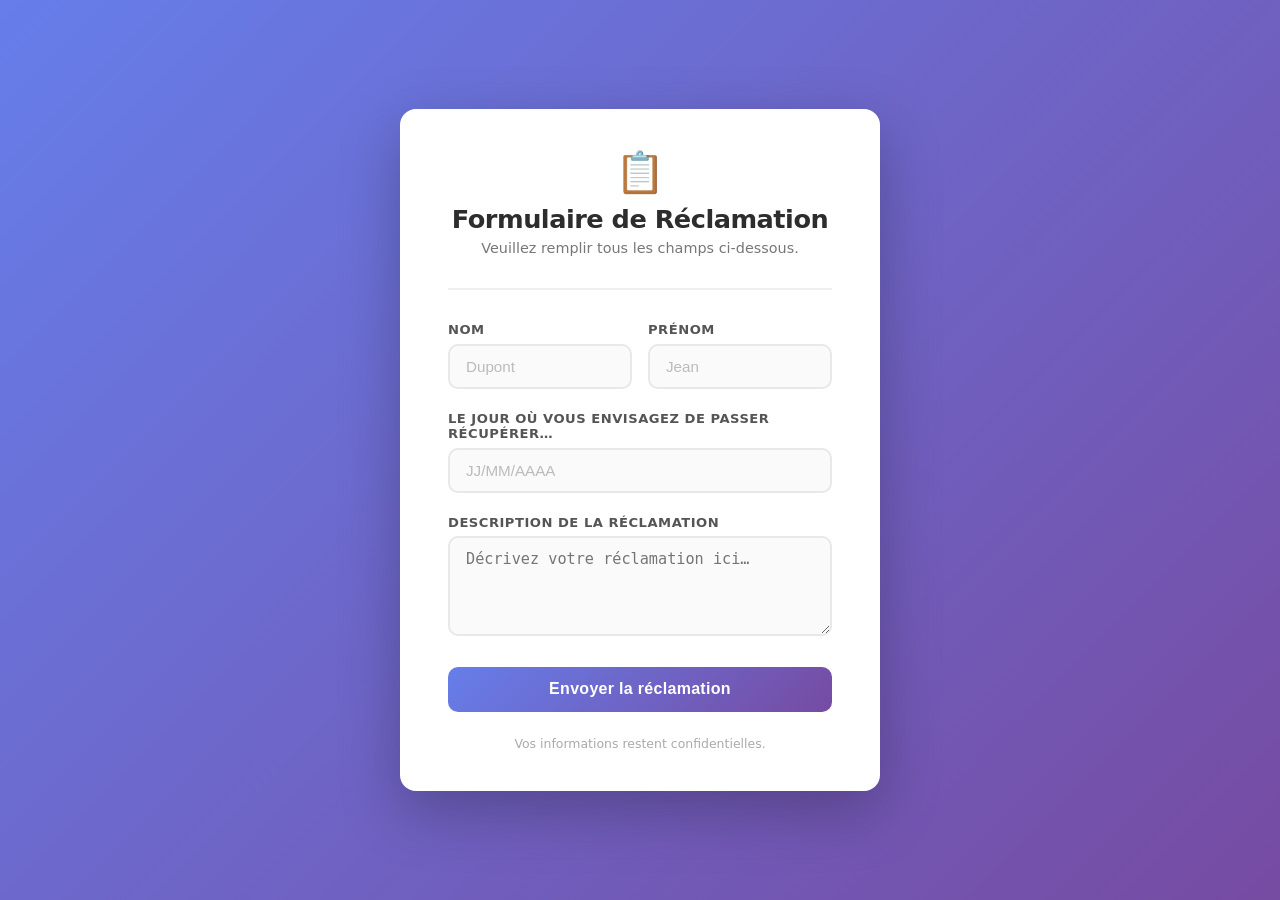
<file: reclamer.html>
<!DOCTYPE html>
<html lang="fr">
<head>
    <meta charset="UTF-8">
    <meta name="viewport" content="width=device-width, initial-scale=1.0">
    <title>Formulaire de Réclamation</title>
    <link rel="stylesheet" href="css/reclamer.css">
</head>
<body>

    <div class="card">
        <div class="card-header">
            <div class="icon">📋</div>
            <h1>Formulaire de Réclamation</h1>
            <p>Veuillez remplir tous les champs ci-dessous.</p>
        </div>
        <hr class="divider">

        <form>
            <!-- Nom & Prénom -->
            <div class="form-row">
                <div class="form-group">
                    <label for="nom">Nom</label>
                    <input type="text" id="nom" name="Nom" placeholder="Dupont">
                </div>
                <div class="form-group">
                    <label for="prenom">Prénom</label>
                    <input type="text" id="prenom" name="Prenom" placeholder="Jean">
                </div>
            </div>

            <!-- Date de récupération -->
            <div class="form-group">
                <label for="date">
                    Le jour où vous envisagez de passer récupérer…
                </label>
                <div class="date-field">
                    <input placeholder="JJ/MM/AAAA" style="min-height: 42px;" type="text" id="date" name="date" required>
                </div>
            </div>

            <!-- Message / Description -->
            <div class="form-group">
                <label for="message">Description de la réclamation</label>
                <textarea id="message" name="message" placeholder="Décrivez votre réclamation ici…"></textarea>
            </div>

            <!-- Submit -->
            <button type="submit" class="btn-submit">Envoyer la réclamation</button>
        </form>

        <p class="footer-note">Vos informations restent confidentielles.</p>
    </div>
</body>
</html>
</file>
<file: css/reclamer.css>
/* ── Reset & Base ── */
        *, *::before, *::after {
            box-sizing: border-box;
            margin: 0;
            padding: 0;
        }

        body {
            font-family: 'Segoe UI', system-ui, -apple-system, sans-serif;
            background: linear-gradient(135deg, #667eea 0%, #764ba2 100%);
            min-height: 100vh;
            display: flex;
            align-items: center;
            justify-content: center;
            padding: 2rem;
        }

        /* ── Card ── */
        .card {
            background: #ffffff;
            border-radius: 16px;
            box-shadow: 0 20px 60px rgba(0, 0, 0, 0.25);
            padding: 2.5rem 3rem;
            width: 100%;
            max-width: 480px;
        }

        /* ── Header ── */
        .card-header {
            text-align: center;
            margin-bottom: 2rem;
        }

        .card-header .icon {
            font-size: 2.5rem;
            margin-bottom: 0.5rem;
        }

        .card-header h1 {
            font-size: 1.6rem;
            font-weight: 700;
            color: #2d2d2d;
            letter-spacing: -0.5px;
        }

        .card-header p {
            margin-top: 0.4rem;
            color: #777;
            font-size: 0.9rem;
        }

        /* ── Divider ── */
        .divider {
            border: none;
            border-top: 2px solid #f0f0f0;
            margin-bottom: 2rem;
        }

        /* ── Form groups ── */
        .form-group {
            margin-bottom: 1.4rem;
            display: flex;
            flex-direction: column;
            gap: 0.4rem;
        }

        .form-group label {
            font-size: 0.82rem;
            font-weight: 600;
            color: #555;
            text-transform: uppercase;
            letter-spacing: 0.5px;
        }

        .form-group input,
        .form-group textarea {
            width: 100%;
            padding: 0.75rem 1rem;
            border: 2px solid #e8e8e8;
            border-radius: 10px;
            font-size: 0.95rem;
            color: #2d2d2d;
            background: #fafafa;
            transition: border-color 0.2s, box-shadow 0.2s, background 0.2s;
            outline: none;
        }

        .form-group input::placeholder {
            color: #bbb;
        }

        .form-group input:focus,
        .form-group textarea:focus {
            border-color: #667eea;
            box-shadow: 0 0 0 4px rgba(102, 126, 234, 0.15);
            background: #fff;
        }

        .form-group input[type="date"] {
            cursor: pointer;
            min-height: 48px;
            color: #2d2d2d;
            color-scheme: light;
        }

        .date-field {
            position: relative;
        }

        .date-field input[type="date"] {
            padding-right: 3.25rem;
        }

        .date-field input[type="date"]::-webkit-calendar-picker-indicator {
            position: absolute;
            right: 1rem;
            width: 20px;
            height: 20px;
            cursor: pointer;
            opacity: 0.65;
        }

        .date-field input[type="date"]::-webkit-datetime-edit {
            padding: 0;
        }

        .date-field input[type="date"]:hover::-webkit-calendar-picker-indicator {
            opacity: 1;
        }

        /* ── Row layout (Nom + Prénom side by side) ── */
        .form-row {
            display: grid;
            grid-template-columns: 1fr 1fr;
            gap: 1rem;
        }

        /* ── Textarea ── */
        .form-group textarea {
            resize: vertical;
            min-height: 100px;
        }

        /* ── Submit button ── */
        .btn-submit {
            width: 100%;
            padding: 0.85rem;
            margin-top: 0.5rem;
            background: linear-gradient(135deg, #667eea 0%, #764ba2 100%);
            color: #fff;
            font-size: 1rem;
            font-weight: 600;
            border: none;
            border-radius: 10px;
            cursor: pointer;
            letter-spacing: 0.3px;
            transition: opacity 0.2s, transform 0.1s;
        }

        .btn-submit:hover {
            opacity: 0.92;
        }

        .btn-submit:active {
            transform: scale(0.98);
        }

        /* ── Footer note ── */
        .footer-note {
            margin-top: 1.5rem;
            text-align: center;
            font-size: 0.78rem;
            color: #aaa;
        }

        /* ── Responsive ── */
        @media (max-width: 480px) {
            body {
                align-items: flex-start;
                padding: 1rem;
            }
            .card {
                padding: 1.25rem 1.25rem;
            }
            .card-header {
                margin-bottom: 1rem;
            }
            .card-header .icon {
                font-size: 2rem;
                margin-bottom: 0.25rem;
            }
            .card-header h1 {
                font-size: 1.35rem;
            }
            .divider {
                margin-bottom: 1rem;
            }
            .form-row {
                grid-template-columns: 1fr;
                gap: 0.8rem;
            }
            .form-group {
                margin-bottom: 0.8rem;
                gap: 0.25rem;
            }
            .form-group input,
            .form-group textarea {
                padding: 0.55rem 0.75rem;
            }
            .form-group input[type="date"] {
                min-height: 42px;
            }
            .form-group textarea {
                min-height: 72px;
            }
            .footer-note {
                margin-top: 0.8rem;
            }
        }
</file>
